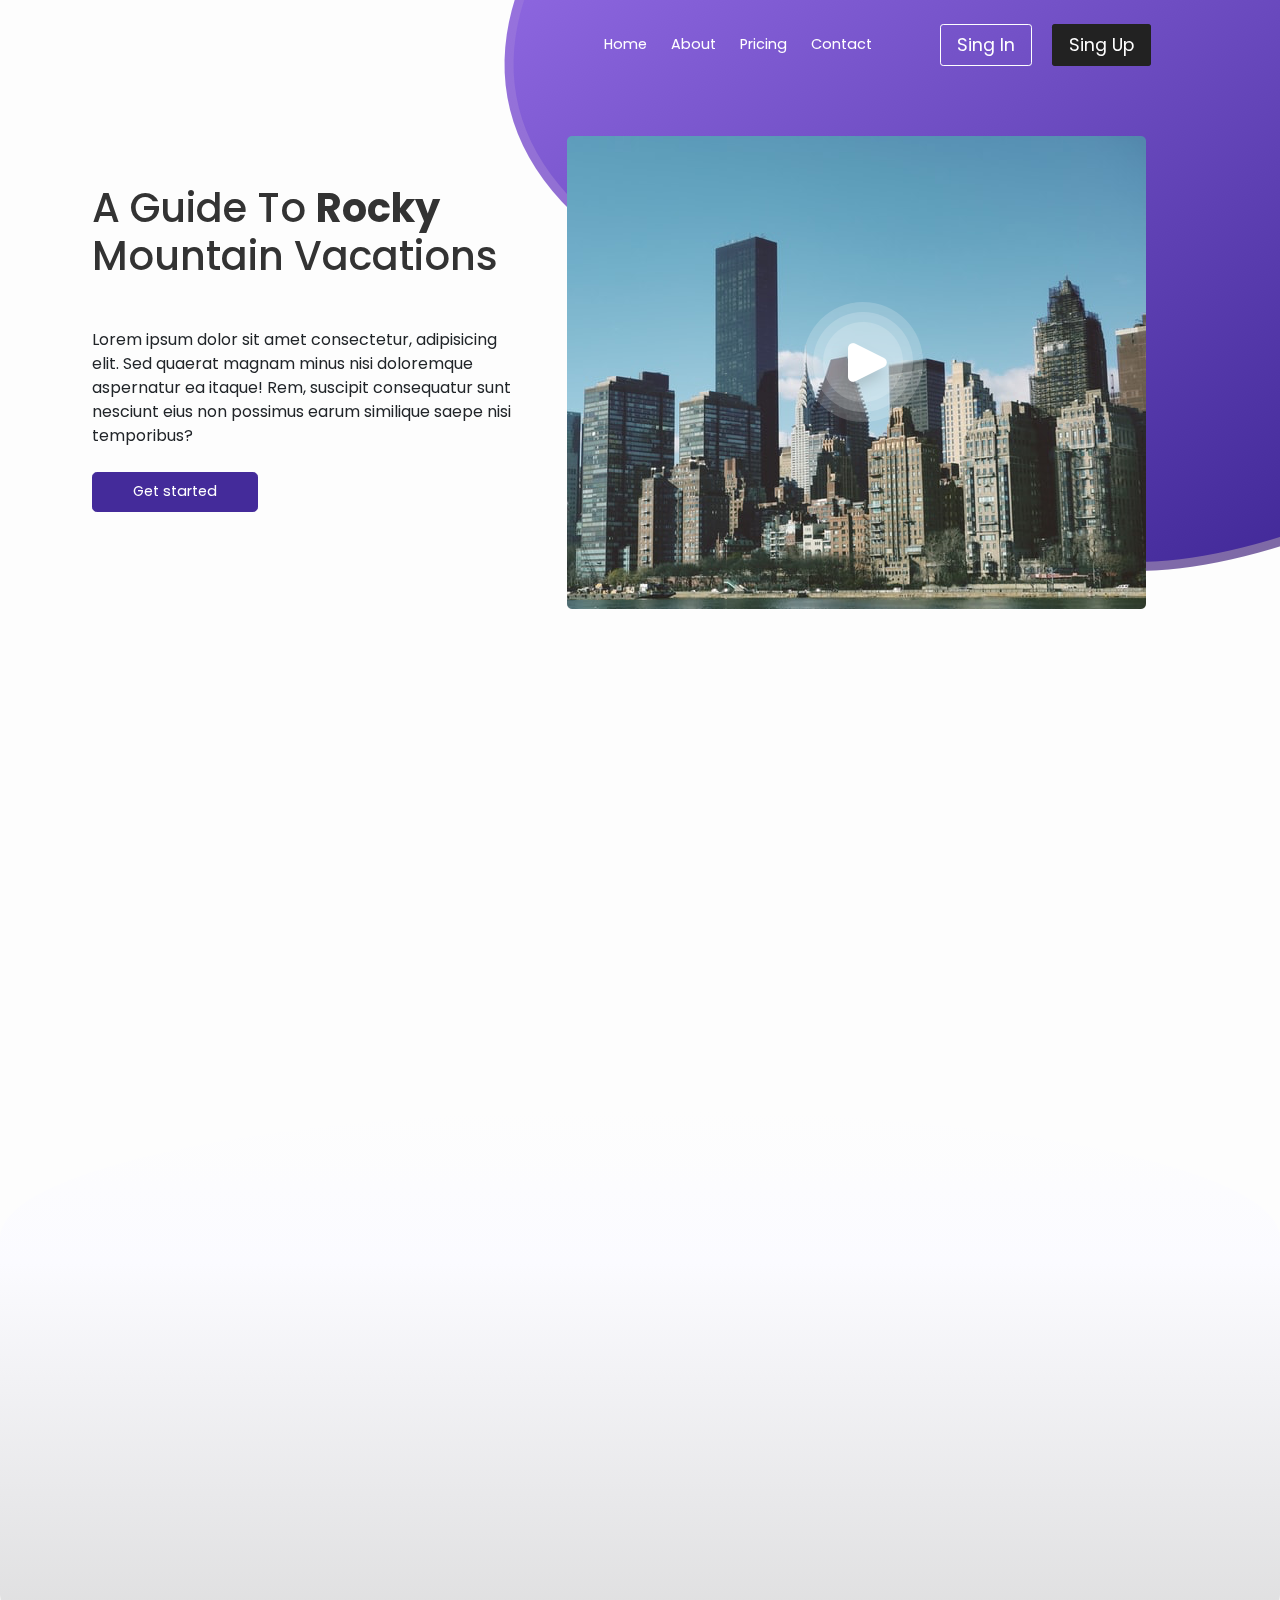
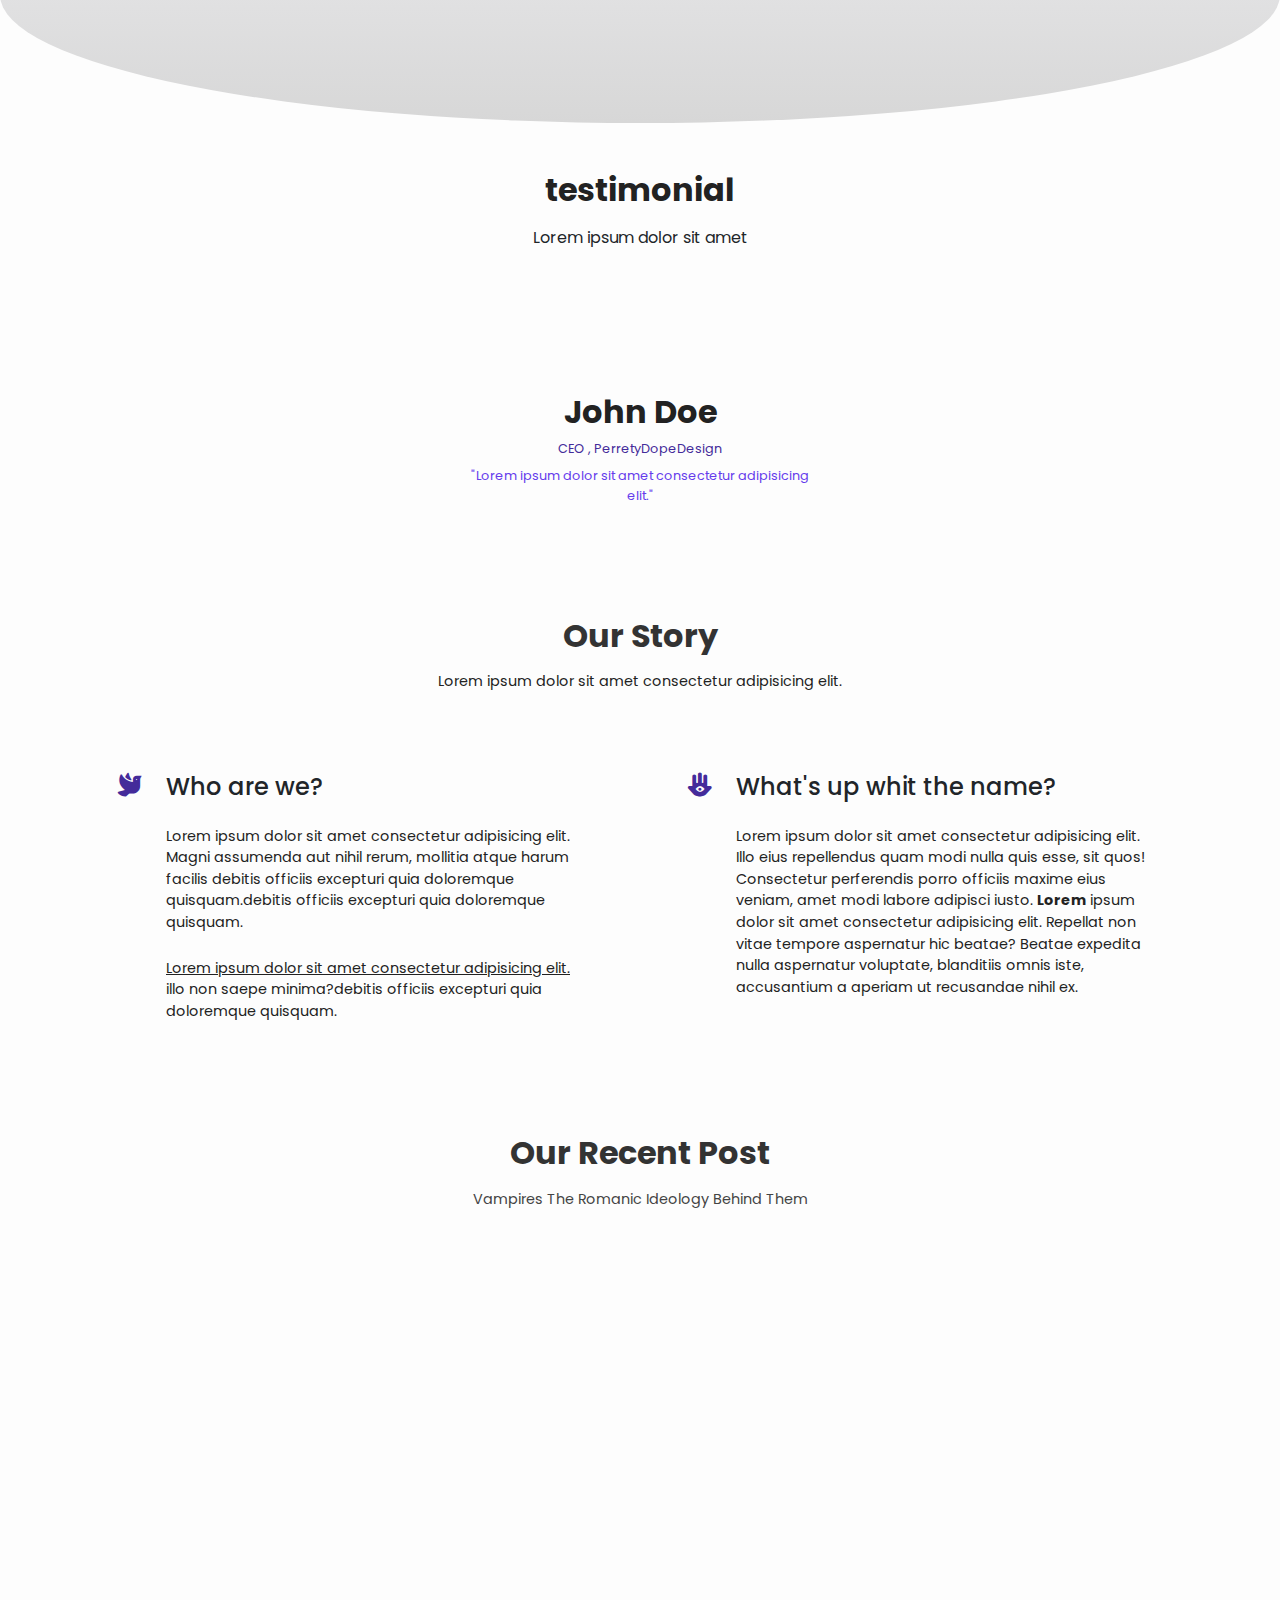
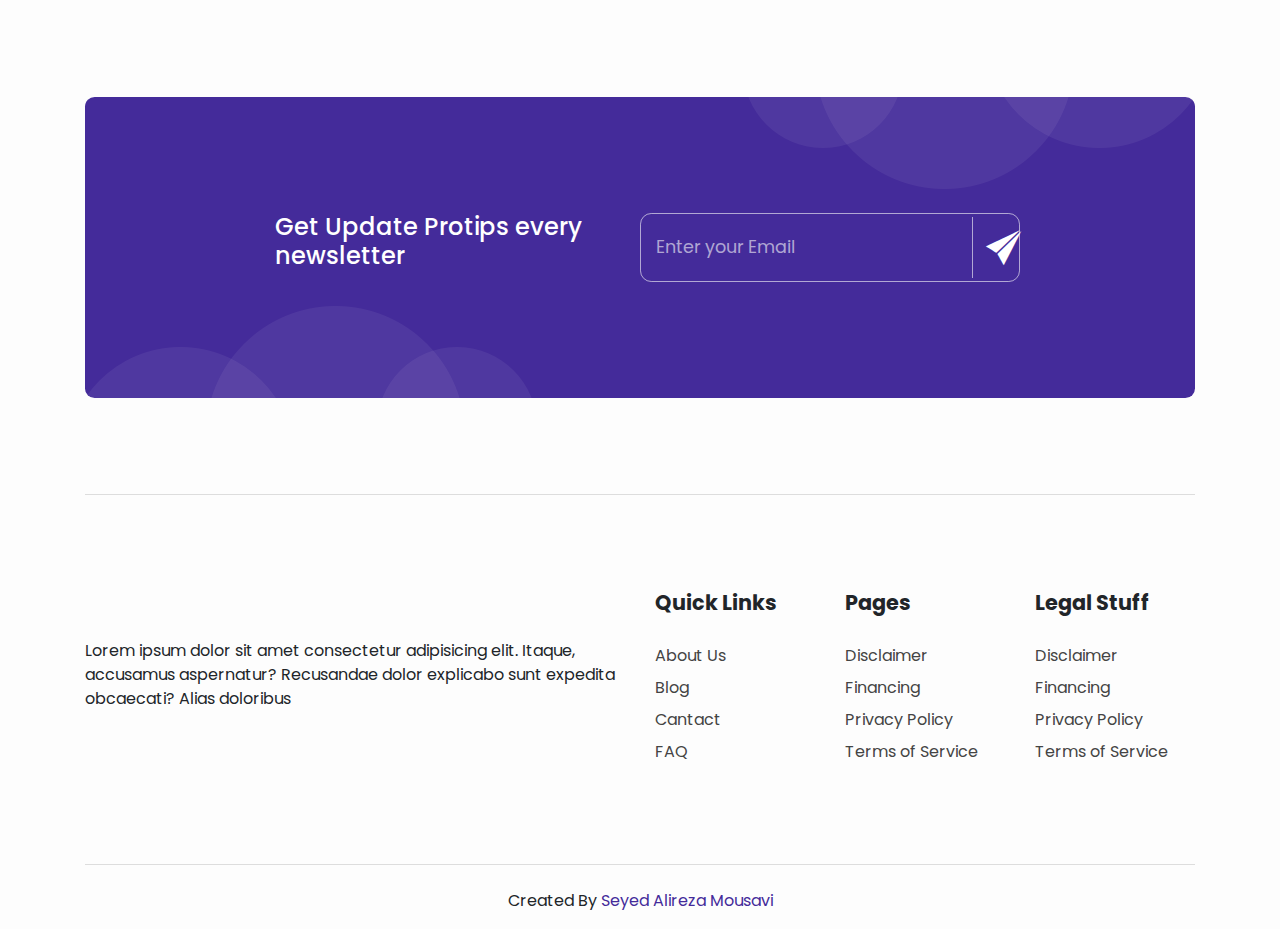
<file: index.html>
<!DOCTYPE html>
<!--[if lt IE 7]>      <html class="no-js lt-ie9 lt-ie8 lt-ie7"> <![endif]-->
<!--[if IE 7]>         <html class="no-js lt-ie9 lt-ie8"> <![endif]-->
<!--[if IE 8]>         <html class="no-js lt-ie9"> <![endif]-->
<!--[if gt IE 8]><!-->
<html class="no-js">
<!--<![endif]-->

<head>
    <meta charset="utf-8">
    <meta http-equiv="X-UA-Compatible" content="IE=edge">
    <title></title>
    <meta name="description" content="">
    <meta name="viewport" content="width=device-width, initial-scale=1">
    <link rel="stylesheet" href="https://maxcdn.bootstrapcdn.com/bootstrap/4.0.0/css/bootstrap.min.css"
        integrity="sha384-Gn5384xqQ1aoWXA+058RXPxPg6fy4IWvTNh0E263XmFcJlSAwiGgFAW/dAiS6JXm" crossorigin="anonymous">
    <link rel="stylesheet" href="icomoon/style.css">
    <link href="https://unpkg.com/aos@2.3.1/dist/aos.css" rel="stylesheet">
    <link rel="stylesheet" href="css/style.css">
    <link href="https://fonts.googleapis.com/css2?family=Poppins:wght@400;500;700&display=swap" rel="stylesheet">

</head>

<body>
    <!--[if lt IE 7]>
            <p class="browsehappy">You are using an <strong>outdated</strong> browser. Please <a href="#">upgrade your browser</a> to improve your experience.</p>
        <![endif]-->


    <div class="main d-flex flex-column">
        <div class="header-section d-flex justify-content-start" data-aos="zoom-in" data-aos-duration="1500">
            <div class="contaner d-flex justify-content-start">
                <ul class="d-flex justify-content-start">
                    <li><a href="#">Home</a></li>
                    <li><a href="#">About</a></li>
                    <li><a href="#">Pricing</a></li>
                    <li><a href="#">Contact</a></li>
                </ul>
                <div class="acount">
                    <a href="#">Sing In</a>
                    <a href="#" class="active">Sing Up</a>
                </div>
            </div>
        </div>
        <div class="view-section my-5">
            <div class="container">
                <div class="row d-flex flex-row-reverse">
                    <div class="col-lg-6 col-md-6 col-sm-12 position-relative mr-6" data-aos="fade-down-left"
                        data-aos-duration="2000">
                        <img src="images/Button 2.png" alt="">
                        <div class="play-icon mr-6">
                            <img src="images/play.png" class="d-flex justify-content-center" alt="">
                        </div>
                    </div>
                    <div class="col-lg-5 col-md-5 col-sm-12" data-aos="fade-down-right" data-aos-duration="2000">
                        <h4 class="my-5">A Guide To <span>Rocky</span> Mountain Vacations</h4>
                        <p class="my-4 mr-4">Lorem ipsum dolor sit amet consectetur, adipisicing elit. Sed quaerat
                            magnam
                            minus
                            nisi
                            doloremque aspernatur ea itaque! Rem, suscipit consequatur sunt nesciunt eius non possimus
                            earum
                            similique saepe nisi temporibus?</p>
                        <a href="#" class=""><button>Get started</button></a>
                    </div>
                </div>
            </div>
        </div>
        <div class="about-section my-5">
            <div class="container">
                <div class="row">
                    <div class="col-lg-3 col-md-3 col-sm-6 col-xs-12" data-aos="fade-down" data-aos-duration="2000"
                        data-aos-anchor-placement="bottom-bottom">
                        <span class="icon-worldBook"></span>
                        <h4>First click tests</h4>
                        <p>Lorem ipsum dolor sit amet consectetur adipisicing elit.</p>
                    </div>
                    <div class="col-lg-3 col-md-3 col-sm-6 col-xs-12" data-aos="fade-up" data-aos-duration="2000"
                        data-aos-anchor-placement="bottom-bottom">
                        <span class="icon-biohazard"></span>
                        <h4>Design surveys</h4>
                        <p>Lorem ipsum dolor sit amet consectetur adipisicing elit.</p>
                    </div>
                    <div class="col-lg-3 col-md-3 col-sm-6 col-xs-12" data-aos="fade-down" data-aos-duration="2000"
                        data-aos-anchor-placement="bottom-bottom">
                        <span class="icon-handshake"></span>
                        <h4>Preference tests</h4>
                        <p>Lorem ipsum dolor sit amet consectetur adipisicing elit.</p>
                    </div>
                    <div class="col-lg-3 col-md-3 col-sm-6 col-xs-12" data-aos="fade-up" data-aos-duration="2000"
                        data-aos-anchor-placement="bottom-bottom">
                        <span class="icon-person"></span>
                        <h4>User astronaot</h4>
                        <p>Lorem ipsum dolor sit amet consectetur adipisicing elit.</p>
                    </div>
                </div>
            </div>
        </div>
        <div class="learn-section">
            <div class="container" data-aos="zoom-in" data-aos-duration="2000">
                <div class="row">
                    <div class="col-lg-6 col-md-6 col-sm-6 col-xs-12"><img src="images/illustrator.png" alt=""></div>
                    <div class="col-lg-6 col-md-6 col-sm-6 col-xs-12 mt-6">
                        <h3 class="ml-5 mb-4">Learn with protips</h3>
                        <div class="learning d-flex justify-content-start ml-5 mb-1">
                            <span class="icon-tick mr-3"></span>
                            <p>Beyond the naked eye</p>
                        </div>
                        <div class="learning d-flex justify-content-start ml-5 mb-1">
                            <span class="icon-tick mr-3"></span>
                            <p>Beyond the naked eye</p>
                        </div>
                        <div class="learning d-flex justify-content-start ml-5 mb-1">
                            <span class="icon-tick mr-3"></span>
                            <p>Beyond the naked eye</p>
                        </div>
                        <div class="learning d-flex justify-content-start ml-5 mb-1">
                            <span class="icon-tick mr-3"></span>
                            <p>Beyond the naked eye</p>
                        </div>
                        <div class="learning d-flex justify-content-start ml-5 mb-1">
                            <span class="icon-tick mr-3"></span>
                            <p>Beyond the naked eye</p>
                        </div>
                        <div class="learning d-flex justify-content-start ml-5 mb-1">
                            <span class="icon-tick mr-3"></span>
                            <p>Beyond the naked eye</p>
                        </div>
                        <div class="learning-more mt-5">
                            <a href="#" class=" ml-5"><button>Know more</button></a>
                            <a href="#" class="ml-3">Watch video <span class="icon-playSign"></span></a>
                        </div>
                    </div>
                </div>
            </div>
        </div>
        <div class="testimonial my-5">
            <div class="container">
                <div class="row d-flex justify-content-center">
                    <div class="col-lg-4 col-md-4 col-sm-8 col-xs-12 text-center">
                        <h3>testimonial</h3>
                        <p class="mt-3">Lorem ipsum dolor sit amet</p>
                        <img src="images/TestimonialPicture.png" alt="" class="mt-4" data-aos="fade-right"
                            data-aos-duration="2500" data-aos-anchor-placement="bottom-bottom">
                        <h3 class="mt-1">John Doe</h3>
                        <a href="#" class="d-block">CEO , PerretyDopeDesign</a>
                        <p class="testimonial-color mt-2">"Lorem ipsum dolor sit amet consectetur adipisicing elit."</p>
                    </div>
                </div>
            </div>
        </div>
        <div class="story-section my-5">
            <div class="container text-center">
                <h3>Our Story</h3>
                <p class="mt-3">Lorem ipsum dolor sit amet consectetur adipisicing elit.</p>
                <div class="row">
                    <div class="col-lg-6 col-md-6 col-sm-12 col-xs-12  d-flex justify-content-start px-5">
                        <span class="icon-bird"></span>
                        <div class="text-story text-left ml-4">
                            <h4>Who are we?</h4>
                            <p class="my-4">Lorem ipsum dolor sit amet consectetur adipisicing elit. Magni assumenda aut
                                nihil rerum, mollitia atque harum facilis debitis officiis excepturi quia doloremque
                                quisquam.debitis officiis excepturi quia doloremque
                                quisquam.</p>
                            <p><a href="#">Lorem ipsum dolor sit amet consectetur adipisicing elit. </a> illo non saepe
                                minima?debitis officiis excepturi quia doloremque
                                quisquam.</p>
                        </div>
                    </div>
                    <div class="col-lg-6 col-md-6 col-sm-12 col-xs-12 d-flex justify-content-start px-5">
                        <span class="icon-hand"></span>
                        <div class="text-story text-left ml-4">
                            <h4>What's up whit the name?</h4>
                            <p class="my-4">
                                Lorem ipsum dolor sit amet consectetur adipisicing elit. Illo eius repellendus quam modi
                                nulla quis esse, sit quos! Consectetur perferendis porro officiis maxime eius veniam,
                                amet modi labore adipisci iusto. <span>Lorem</span> ipsum dolor sit amet consectetur
                                adipisicing
                                elit. Repellat non vitae tempore aspernatur hic beatae? Beatae expedita nulla aspernatur
                                voluptate, blanditiis omnis iste, accusantium a aperiam ut recusandae nihil ex.
                            </p>
                        </div>
                    </div>
                </div>
            </div>
        </div>
        <div class="recent-section my-5">
            <div class="container text-center">
                <h3>Our Recent Post</h3>
                <p class="mt-3 mb-5">Vampires The Romanic Ideology Behind Them</p>
                <div class="row text-left">
                    <div class="col-lg-4 col-md-4 col-sm-12 col-xs-12" data-aos="fade-down" data-aos-duration="2000"
                        data-aos-anchor-placement="center-bottom">
                        <img src="images/image1.png" alt="">
                        <a href="#" class="d-block my-4">Upgrading To Maicrosoft Windows Vista Tips</a>
                        <p>by <span> Aboul Hassan Milon </span> | 02 Feb 2020</p>
                    </div>
                    <div class="col-lg-4 col-md-4 col-sm-12 col-xs-12" data-aos="fade-up" data-aos-duration="2000"
                        data-aos-anchor-placement="center-bottom">
                        <img src="images/image2.png" alt="">
                        <a href="#" class="active d-block my-4 pr-2">Finally A Top Secret Way You Can Get Google</a>
                        <p>by <span> Aboul Hassan Milon </span> | 02 Feb 2020</p>
                    </div>
                    <div class="col-lg-4 col-md-4 col-sm-12 col-xs-12" data-aos="fade-down" data-aos-duration="2000"
                        data-aos-anchor-placement="center-bottom">
                        <img src="images/image3.png" alt="">
                        <a href="#" class="d-block my-4">Upgrading To Maicrosoft Windows Vista Tips</a>
                        <p>by <span> Aboul Hassan Milon </span> | 02 Feb 2020</p>
                    </div>
                </div>
            </div>
        </div>
        <div class="container">
            <div class="form-section my-5">
                <div class="img-top-form d-flex justify-content-end">
                    <img src="images/shape1.png" alt="">
                </div>
                <div class="form-input">
                    <div class="row d-flex justify-content-center my-4">
                        <div class="col-4">
                            <h4>
                                Get Update Protips every newsletter
                            </h4>
                        </div>
                        <div class="input-email col-4 d-flex align-items-cnter justify-content-between">
                            <input type="email" placeholder="Enter your Email">
                            <span class="icon-send-email"></span>
                        </div>
                    </div>
                </div>
                <img src="images/shape1.png" alt="">
            </div>
        </div>
        <div class="container">
            <footer class="mt-5">
                <div class="row my-5">
                    <div class="col-lg-6 col-md-6 col-sm-12 col-xs-12 mt-5">
                        <p>Lorem ipsum dolor sit amet consectetur adipisicing elit. Itaque, accusamus aspernatur?
                            Recusandae dolor explicabo sunt expedita obcaecati? Alias doloribus</p>
                    </div>
                    <div class="col-lg-2 col-md-2 col-sm-4 col-xs-4">
                        <h3>Quick Links</h3>
                        <div class="link-footer mt-4">
                            <a href="#">About Us</a>
                            <a href="#">Blog</a>
                            <a href="#">Cantact</a>
                            <a href="#">FAQ</a>
                        </div>
                    </div>
                    <div class="col-lg-2 col-md-2 col-sm-4 col-xs-4">
                        <h3>Pages</h3>
                        <div class="link-footer mt-4">
                            <a href="#">Disclaimer</a>
                            <a href="#">Financing</a>
                            <a href="#">Privacy Policy</a>
                            <a href="#">Terms of Service</a>
                        </div>
                    </div>
                    <div class="col-lg-2 col-md-2 col-sm-4 col-xs-4">
                        <h3>Legal Stuff</h3>
                        <div class="link-footer mt-4">
                            <a href="#">Disclaimer</a>
                            <a href="#">Financing</a>
                            <a href="#">Privacy Policy</a>
                            <a href="#">Terms of Service</a>
                        </div>
                    </div>
                </div>
        </div>
        </footer>
        <div class="created-by text-center mt-4 mb-0 pb-0">
            <p>Created By <a href="#">Seyed Alireza Mousavi</a></p>
        </div>
    </div>



    <script src="" async defer></script>
</body>
<script src="https://code.jquery.com/jquery-3.2.1.slim.min.js"
    integrity="sha384-KJ3o2DKtIkvYIK3UENzmM7KCkRr/rE9/Qpg6aAZGJwFDMVNA/GpGFF93hXpG5KkN"
    crossorigin="anonymous"></script>
<script src="https://cdnjs.cloudflare.com/ajax/libs/popper.js/1.12.9/umd/popper.min.js"
    integrity="sha384-ApNbgh9B+Y1QKtv3Rn7W3mgPxhU9K/ScQsAP7hUibX39j7fakFPskvXusvfa0b4Q"
    crossorigin="anonymous"></script>
<script src="https://maxcdn.bootstrapcdn.com/bootstrap/4.0.0/js/bootstrap.min.js"
    integrity="sha384-JZR6Spejh4U02d8jOt6vLEHfe/JQGiRRSQQxSfFWpi1MquVdAyjUar5+76PVCmYl"
    crossorigin="anonymous"></script>
<script src="https://unpkg.com/aos@2.3.1/dist/aos.js"></script>
<script>
    AOS.init();
</script>

</html>
</file>
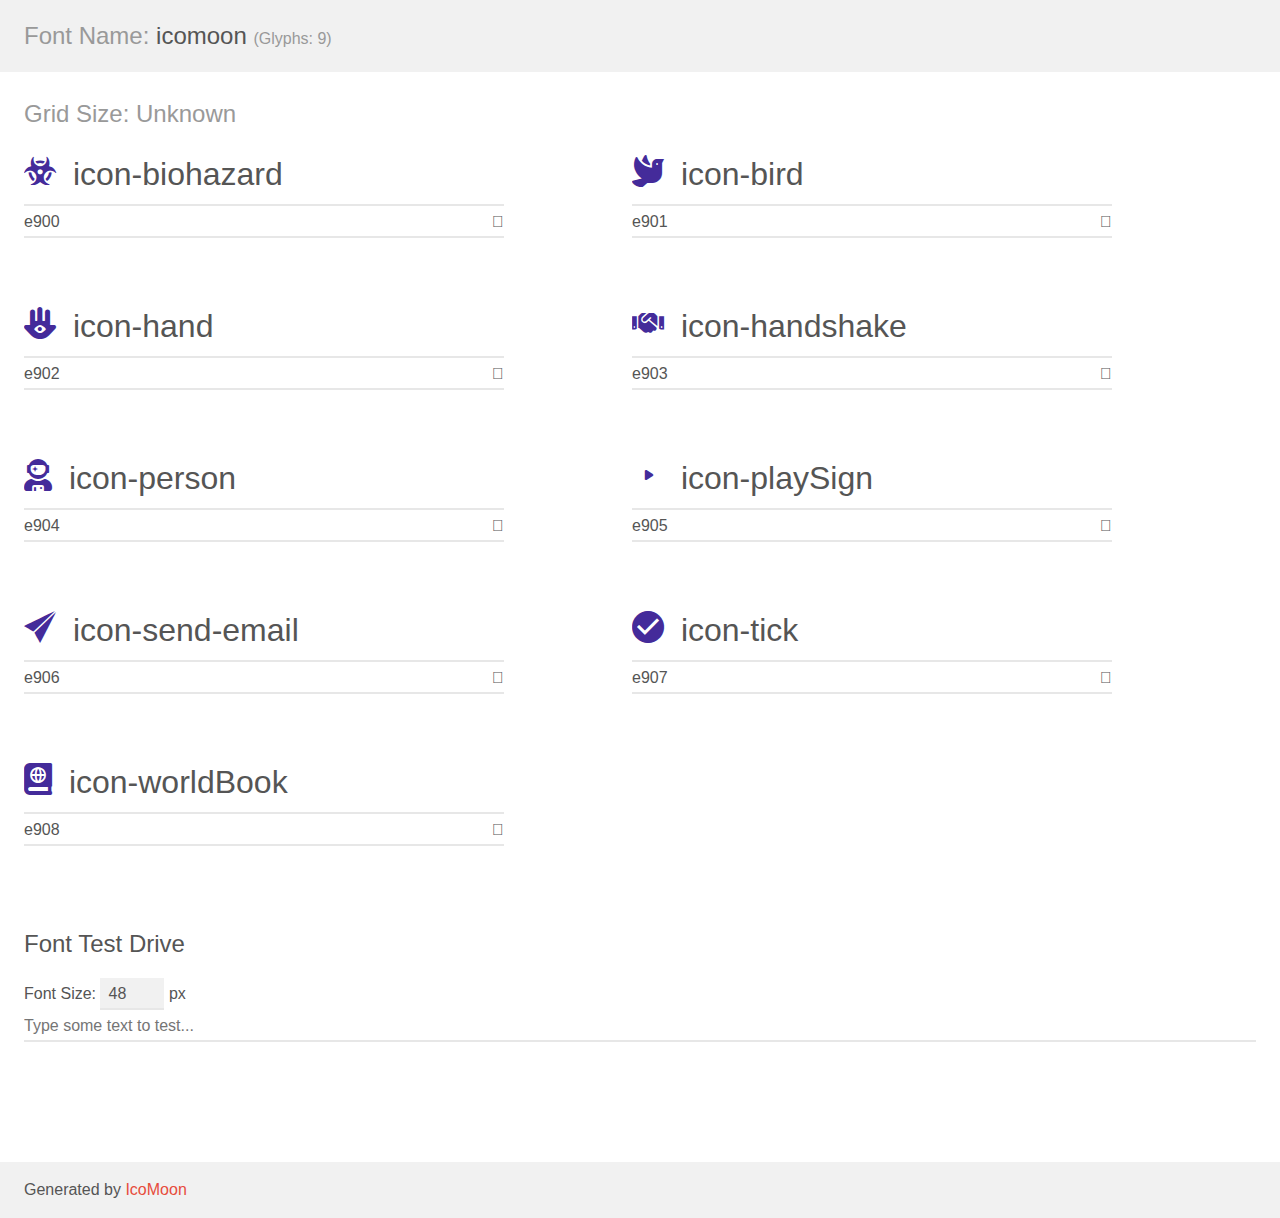
<file: icomoon/demo.html>
<!doctype html>
<html>
<head>
    <meta charset="utf-8">
    <title>IcoMoon Demo</title>
    <meta name="description" content="An Icon Font Generated By IcoMoon.io">
    <meta name="viewport" content="width=device-width, initial-scale=1">
    <link rel="stylesheet" href="demo-files/demo.css">
    <link rel="stylesheet" href="style.css"></head>
<body>
    <div class="bgc1 clearfix">
        <h1 class="mhmm mvm"><span class="fgc1">Font Name:</span> icomoon <small class="fgc1">(Glyphs:&nbsp;9)</small></h1>
    </div>
    <div class="clearfix mhl ptl">
        <h1 class="mvm mtn fgc1">Grid Size: Unknown</h1>
        <div class="glyph fs1">
            <div class="clearfix bshadow0 pbs">
                <span class="icon-biohazard"></span>
                <span class="mls"> icon-biohazard</span>
            </div>
            <fieldset class="fs0 size1of1 clearfix hidden-false">
                <input type="text" readonly value="e900" class="unit size1of2" />
                <input type="text" maxlength="1" readonly value="&#xe900;" class="unitRight size1of2 talign-right" />
            </fieldset>
            <div class="fs0 bshadow0 clearfix hidden-true">
                <span class="unit pvs fgc1">liga: </span>
                <input type="text" readonly value="" class="liga unitRight" />
            </div>
        </div>
        <div class="glyph fs1">
            <div class="clearfix bshadow0 pbs">
                <span class="icon-bird"></span>
                <span class="mls"> icon-bird</span>
            </div>
            <fieldset class="fs0 size1of1 clearfix hidden-false">
                <input type="text" readonly value="e901" class="unit size1of2" />
                <input type="text" maxlength="1" readonly value="&#xe901;" class="unitRight size1of2 talign-right" />
            </fieldset>
            <div class="fs0 bshadow0 clearfix hidden-true">
                <span class="unit pvs fgc1">liga: </span>
                <input type="text" readonly value="" class="liga unitRight" />
            </div>
        </div>
        <div class="glyph fs1">
            <div class="clearfix bshadow0 pbs">
                <span class="icon-hand"></span>
                <span class="mls"> icon-hand</span>
            </div>
            <fieldset class="fs0 size1of1 clearfix hidden-false">
                <input type="text" readonly value="e902" class="unit size1of2" />
                <input type="text" maxlength="1" readonly value="&#xe902;" class="unitRight size1of2 talign-right" />
            </fieldset>
            <div class="fs0 bshadow0 clearfix hidden-true">
                <span class="unit pvs fgc1">liga: </span>
                <input type="text" readonly value="" class="liga unitRight" />
            </div>
        </div>
        <div class="glyph fs1">
            <div class="clearfix bshadow0 pbs">
                <span class="icon-handshake"></span>
                <span class="mls"> icon-handshake</span>
            </div>
            <fieldset class="fs0 size1of1 clearfix hidden-false">
                <input type="text" readonly value="e903" class="unit size1of2" />
                <input type="text" maxlength="1" readonly value="&#xe903;" class="unitRight size1of2 talign-right" />
            </fieldset>
            <div class="fs0 bshadow0 clearfix hidden-true">
                <span class="unit pvs fgc1">liga: </span>
                <input type="text" readonly value="" class="liga unitRight" />
            </div>
        </div>
        <div class="glyph fs1">
            <div class="clearfix bshadow0 pbs">
                <span class="icon-person"></span>
                <span class="mls"> icon-person</span>
            </div>
            <fieldset class="fs0 size1of1 clearfix hidden-false">
                <input type="text" readonly value="e904" class="unit size1of2" />
                <input type="text" maxlength="1" readonly value="&#xe904;" class="unitRight size1of2 talign-right" />
            </fieldset>
            <div class="fs0 bshadow0 clearfix hidden-true">
                <span class="unit pvs fgc1">liga: </span>
                <input type="text" readonly value="" class="liga unitRight" />
            </div>
        </div>
        <div class="glyph fs1">
            <div class="clearfix bshadow0 pbs">
                <span class="icon-playSign"></span>
                <span class="mls"> icon-playSign</span>
            </div>
            <fieldset class="fs0 size1of1 clearfix hidden-false">
                <input type="text" readonly value="e905" class="unit size1of2" />
                <input type="text" maxlength="1" readonly value="&#xe905;" class="unitRight size1of2 talign-right" />
            </fieldset>
            <div class="fs0 bshadow0 clearfix hidden-true">
                <span class="unit pvs fgc1">liga: </span>
                <input type="text" readonly value="" class="liga unitRight" />
            </div>
        </div>
        <div class="glyph fs1">
            <div class="clearfix bshadow0 pbs">
                <span class="icon-send-email"></span>
                <span class="mls"> icon-send-email</span>
            </div>
            <fieldset class="fs0 size1of1 clearfix hidden-false">
                <input type="text" readonly value="e906" class="unit size1of2" />
                <input type="text" maxlength="1" readonly value="&#xe906;" class="unitRight size1of2 talign-right" />
            </fieldset>
            <div class="fs0 bshadow0 clearfix hidden-true">
                <span class="unit pvs fgc1">liga: </span>
                <input type="text" readonly value="" class="liga unitRight" />
            </div>
        </div>
        <div class="glyph fs1">
            <div class="clearfix bshadow0 pbs">
                <span class="icon-tick"></span>
                <span class="mls"> icon-tick</span>
            </div>
            <fieldset class="fs0 size1of1 clearfix hidden-false">
                <input type="text" readonly value="e907" class="unit size1of2" />
                <input type="text" maxlength="1" readonly value="&#xe907;" class="unitRight size1of2 talign-right" />
            </fieldset>
            <div class="fs0 bshadow0 clearfix hidden-true">
                <span class="unit pvs fgc1">liga: </span>
                <input type="text" readonly value="" class="liga unitRight" />
            </div>
        </div>
        <div class="glyph fs1">
            <div class="clearfix bshadow0 pbs">
                <span class="icon-worldBook"></span>
                <span class="mls"> icon-worldBook</span>
            </div>
            <fieldset class="fs0 size1of1 clearfix hidden-false">
                <input type="text" readonly value="e908" class="unit size1of2" />
                <input type="text" maxlength="1" readonly value="&#xe908;" class="unitRight size1of2 talign-right" />
            </fieldset>
            <div class="fs0 bshadow0 clearfix hidden-true">
                <span class="unit pvs fgc1">liga: </span>
                <input type="text" readonly value="" class="liga unitRight" />
            </div>
        </div>
    </div>

    <!--[if gt IE 8]><!-->
    <div class="mhl clearfix mbl">
        <h1>Font Test Drive</h1>
        <label>
            Font Size: <input id="fontSize" type="number" class="textbox0 mbm"
            min="8" value="48" />
            px
        </label>
        <input id="testText" type="text" class="phl size1of1 mvl"
        placeholder="Type some text to test..." value=""/>
        <div id="testDrive" class="icon-" style="font-family: icomoon">&nbsp;
        </div>
    </div>
    <!--<![endif]-->
    <div class="bgc1 clearfix">
        <p class="mhl">Generated by <a href="https://icomoon.io/app">IcoMoon</a></p>
    </div>

    <script src="demo-files/demo.js"></script>
</body>
</html>
</file>
<file: icomoon/style.css>
@font-face {
  font-family: 'icomoon';
  src:  url('fonts/icomoon.eot?lnn4eu');
  src:  url('fonts/icomoon.eot?lnn4eu#iefix') format('embedded-opentype'),
    url('fonts/icomoon.ttf?lnn4eu') format('truetype'),
    url('fonts/icomoon.woff?lnn4eu') format('woff'),
    url('fonts/icomoon.svg?lnn4eu#icomoon') format('svg');
  font-weight: normal;
  font-style: normal;
  font-display: block;
}

[class^="icon-"], [class*=" icon-"] {
  /* use !important to prevent issues with browser extensions that change fonts */
  font-family: 'icomoon' !important;
  speak: none;
  font-style: normal;
  font-weight: normal;
  font-variant: normal;
  text-transform: none;
  line-height: 1;

  /* Better Font Rendering =========== */
  -webkit-font-smoothing: antialiased;
  -moz-osx-font-smoothing: grayscale;
}

.icon-biohazard:before {
  content: "\e900";
  color: #442b9a;
}
.icon-bird:before {
  content: "\e901";
  color: #442b9a;
}
.icon-hand:before {
  content: "\e902";
  color: #442b9a;
}
.icon-handshake:before {
  content: "\e903";
  color: #442b9a;
}
.icon-person:before {
  content: "\e904";
  color: #442b9a;
}
.icon-playSign:before {
  content: "\e905";
  color: #442b9a;
}
.icon-send-email:before {
  content: "\e906";
  color: #442b9a;
}
.icon-tick:before {
  content: "\e907";
  color: #442b9a;
}
.icon-worldBook:before {
  content: "\e908";
  color: #442b9a;
}
</file>
<file: css/style.css>
*{
    margin: 0;
    padding: 0;
}
body{
    background-color: #fdfdfd;
    font-family: 'Poppins', sans-serif;
    font-size: 1rem;
}
a{
    color: white;
    text-decoration: none;
    transition: all .3s ease-in;
}
a:hover{
    text-decoration: none;
}
li{
    list-style: none;
}
.mx-6{
    margin:  4rem 7rem 2rem 4rem !important;
}
.mt-6{
    margin-top: 4rem !important;
}
}
.ml-6{
    margin-left: 4rem !important;
}
.mr-6{
    margin-right: 5.5rem;
}
.main{
    background-image: url('../images/Oval.png');
    background-repeat: no-repeat;
    background-position: right top;
    overflow-x: hidden;
}
.header-section{
    margin-left: 45%;
}
.header-section ul{
    margin: 2rem 1rem;
}
.header-section li a{
    font-size: .9rem;
    margin: 0rem .75rem;
}
.header-section .acount{
    margin-top: 2rem;
    margin-left: 2rem;
}
.header-section .acount a{
    margin: 0 .5rem;
    font-size: 1.1rem;
    border-radius: .2rem;
    padding: .5rem 1rem;
    border : .1rem solid white
}
.header-section .acount a.active{
    background-color: #222;
    border-color: #222;
}
.play-icon img{
    position: absolute;
    top: 35%;
    right: 35%;
}
.view-section h4{
    font-size: 2.5rem;
    color: #333;
}
.view-section h4 span{
    font-weight: 700;
}
.view-section a button{
    padding: .5rem 2.5rem;
    background-color: #442b9a;
    border: 1px solid #442b9a;
    border-radius: .3rem;
    color: white;
    font-size: .9rem;
}
.about-section span{
    display: block;
    width: 4.2rem;
    height: 4.2rem;
    font-size: 2rem;
    text-align: center;
    padding: 1rem;
    border: .1rem solid #442b9a;
    border-radius: .4rem;
}
.about-section .col-lg-3:nth-child(2) span{
    background-color: #442b9a;
}
.about-section .icon-biohazard:before {
    content: "\e900";
    color: white;
  }
.about-section h4{
    margin-top: 2rem;
    font-size: 1.2rem;
    font-weight: 700;
    color: #111;
}
.about-section p{
    font-size: .9rem; 
    color: #666;
    margin-top: 1rem;
}
.learn-section{
    margin-top: 10rem;
    padding-bottom: 7rem;
    border-radius: 50rem/10rem;
    /* border-bottom-left-radius: 10rem/10rem ;
    border-bottom-right-radius: 10rem/10rem ; */
    background: linear-gradient(0deg, rgba(215,215,215,1) 0%, rgba(251,251,255,1) 75%, #fdfdfd 100%);
}
.learn-section h3{
    font-size: 2.2rem;
    font-weight: 700;
    color: #222;
}
.learn-section .learning span{
    font-size: 1.5rem;
}
.learn-section .learning p{
    color: #777;
}
.learn-section .learning-more button{
    padding: .5rem 1.5rem;
    background-color: #442b9a;
    border: .1rem solid #442b9a;
    color: #fff;
    border-radius: .2rem;
}
.learn-section .learning-more a{
    position: relative;
    color: #442b9a;
}
.learn-section .learning-more span{
    position: absolute;
    font-size: 1.5rem;
    border: .05rem solid #442b9a;
    border-radius: 50%;
    margin: .55rem 0 0 .5rem;
}
.testimonial h3{
    font-size: 2rem;
    font-weight: 700;
    color: #222;
}
.testimonial a{
    color: #442b9a;
    font-size: .8rem;
}
.testimonial-color{
    color: #653cec;
    font-size: .8rem;
}
.story-section .row{
    margin-top: 5rem;
}
.story-section h3{
    font-size: 2rem;
    font-weight: 700;
    color: #333;
}
.story-section span{
    font-size: 1.5rem;
}
.story-section p{
    font-size: .9rem;
    color: #222;
}
.story-section a{
    color: #222;
    text-decoration: underline;
}
.text-story span{
    font-size: .9rem;
    color: #222;
    font-weight: 700;
}
.recent-section h3{
    font-size: 2rem;
    font-weight: 700;
    color: #333;
}
.recent-section p{
    font-size: .9rem;
    color: #444;
}
.recent-section a{
    font-size: 1.5rem;
    font-weight: 700;
    color: #222;
}
.recent-section .active{
    font-weight: 500;
    color: #442b9a;
}
.form-section{
    color: white;
    border-radius: .6rem;
    background-color: #442b9a;
}
.form-section .img-top-form img{
    transform: rotate(180deg);
}
.form-section .input-email{
    background-color: transparent;
    border-radius: .7rem;
    border: .1rem solid rgba(251,251,251,.6);
}
.form-section .input-email input{
    background-color: transparent;
    outline: none;
    border: none;
    color: white;
}
.form-section .input-email input::placeholder{
    color: rgba(251,251,251,.6);
    font-size: 1.1rem;
}
.form-section .input-email  span{
    font-size: 2.2rem;
    margin: 0.2rem 0rem;
    padding: .8rem 0;
    padding-left: .8rem;
    border-left: .1rem solid rgba(251,251,251,.6);
}
.form-section .icon-send-email:before {
    content: "\e906";
    color: #fff;
}
footer{
    padding: 3rem 0;
    border-top: .05rem solid #ddd;
    border-bottom: .05rem solid #ddd;
}
footer h3{
    font-weight: 700;
    font-size: 1.3rem;
}
footer a{
    display: block;
    color: #444;
    line-height: 2;
    font-size: 1rem;
}
.created-by a{
    color: #442b9a;
}
</file>
<file: icomoon/demo-files/demo.css>
body {
  padding: 0;
  margin: 0;
  font-family: sans-serif;
  font-size: 1em;
  line-height: 1.5;
  color: #555;
  background: #fff;
}
h1 {
  font-size: 1.5em;
  font-weight: normal;
}
small {
  font-size: .66666667em;
}
a {
  color: #e74c3c;
  text-decoration: none;
}
a:hover, a:focus {
  box-shadow: 0 1px #e74c3c;
}
.bshadow0, input {
  box-shadow: inset 0 -2px #e7e7e7;
}
input:hover {
  box-shadow: inset 0 -2px #ccc;
}
input, fieldset {
  font-family: sans-serif;
  font-size: 1em;
  margin: 0;
  padding: 0;
  border: 0;
}
input {
  color: inherit;
  line-height: 1.5;
  height: 1.5em;
  padding: .25em 0;
}
input:focus {
  outline: none;
  box-shadow: inset 0 -2px #449fdb;
}
.glyph {
  font-size: 16px;
  width: 15em;
  padding-bottom: 1em;
  margin-right: 4em;
  margin-bottom: 1em;
  float: left;
  overflow: hidden;
}
.liga {
  width: 80%;
  width: calc(100% - 2.5em);
}
.talign-right {
  text-align: right;
}
.talign-center {
  text-align: center;
}
.bgc1 {
  background: #f1f1f1;
}
.fgc1 {
  color: #999;
}
.fgc0 {
  color: #000;
}
p {
  margin-top: 1em;
  margin-bottom: 1em;
}
.mvm {
  margin-top: .75em;
  margin-bottom: .75em;
}
.mtn {
  margin-top: 0;
}
.mtl, .mal {
  margin-top: 1.5em;
}
.mbl, .mal {
  margin-bottom: 1.5em;
}
.mal, .mhl {
  margin-left: 1.5em;
  margin-right: 1.5em;
}
.mhmm {
  margin-left: 1em;
  margin-right: 1em;
}
.mls {
  margin-left: .25em;
}
.ptl {
  padding-top: 1.5em;
}
.pbs, .pvs {
  padding-bottom: .25em;
}
.pvs, .pts {
  padding-top: .25em;
}
.unit {
  float: left;
}
.unitRight {
  float: right;
}
.size1of2 {
  width: 50%;
}
.size1of1 {
  width: 100%;
}
.clearfix:before, .clearfix:after {
  content: " ";
  display: table;
}
.clearfix:after {
  clear: both;
}
.hidden-true {
  display: none;
}
.textbox0 {
  width: 3em;
  background: #f1f1f1;
  padding: .25em .5em;
  line-height: 1.5;
  height: 1.5em;
}
#testDrive {
  display: block;
  padding-top: 24px;
  line-height: 1.5;
}
.fs0 {
  font-size: 16px;
}
.fs1 {
  font-size: 32px;
}
</file>
